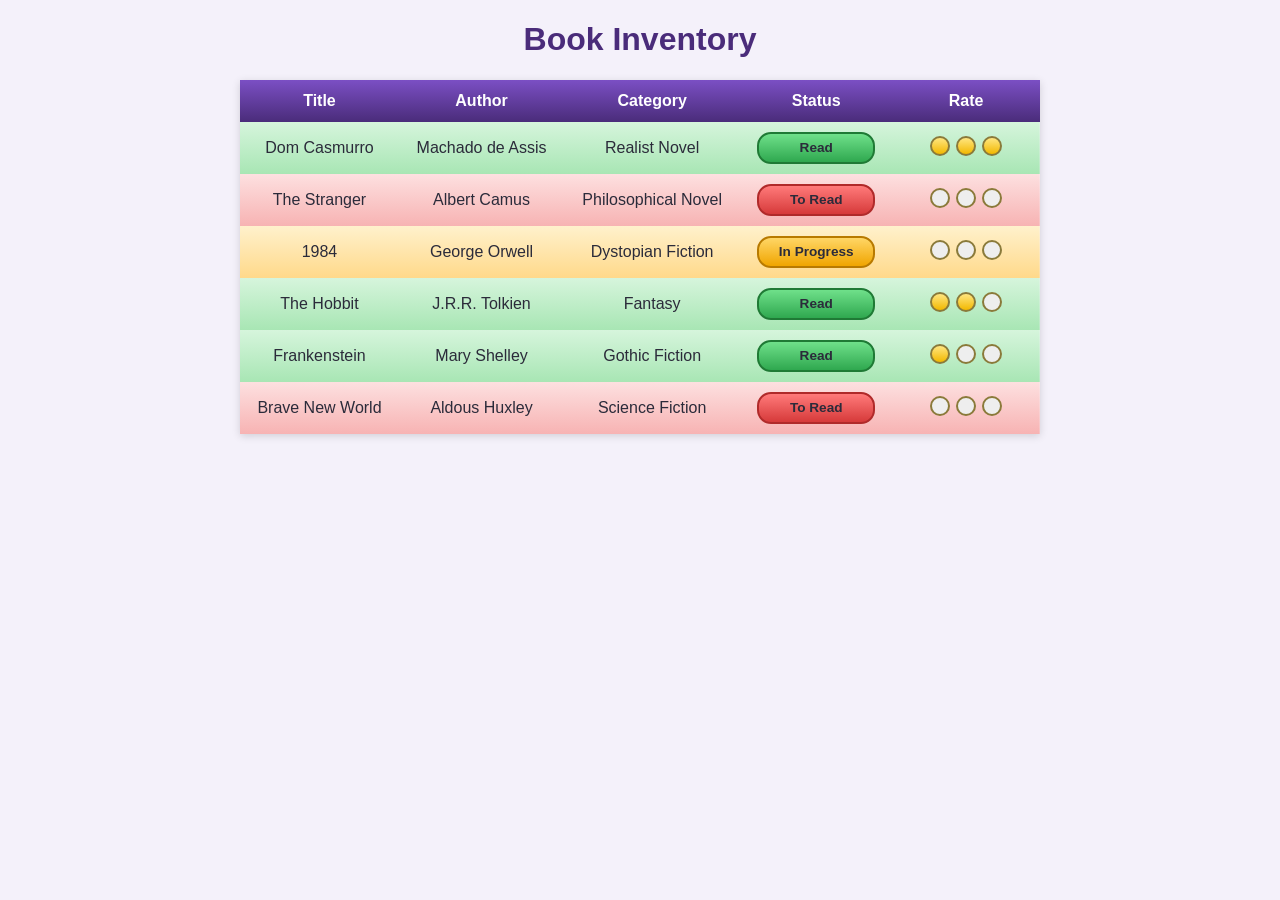
<file: 01-responsive-web-design/CSS/book-inventory-app/index.html>
<!DOCTYPE html>
<html lang="en">
  <head>
    <meta charset="UTF-8" />
    <meta name="viewport" content="width=device-width, initial-scale=1.0" />
    <title>Book Inventory</title>
    <link rel="stylesheet" href="styles.css" />
  </head>
  <body>
    <h1>Book Inventory</h1>
    <table>
      <thead>
        <tr>
          <th>Title</th>
          <th>Author</th>
          <th>Category</th>
          <th>Status</th>
          <th>Rate</th>
        </tr>
      </thead>
      <tbody>
        <tr class="read">
          <td>Dom Casmurro</td>
          <td>Machado de Assis</td>
          <td>Realist Novel</td>
          <td><span class="status">Read</span></td>
          <td>
            <span class="rate three">
              <span></span><span></span><span></span>
            </span>
          </td>
        </tr>
        <tr class="to-read">
          <td>The Stranger</td>
          <td>Albert Camus</td>
          <td>Philosophical Novel</td>
          <td><span class="status">To Read</span></td>
          <td>
            <span class="rate">
              <span></span><span></span><span></span>
            </span>
          </td>
        </tr>
        <tr class="in-progress">
          <td>1984</td>
          <td>George Orwell</td>
          <td>Dystopian Fiction</td>
          <td><span class="status">In Progress</span></td>
          <td>
            <span class="rate">
              <span></span><span></span><span></span>
            </span>
          </td>
        </tr>
        <tr class="read">
          <td>The Hobbit</td>
          <td>J.R.R. Tolkien</td>
          <td>Fantasy</td>
          <td><span class="status">Read</span></td>
          <td>
            <span class="rate two">
              <span></span><span></span><span></span>
            </span>
          </td>
        </tr>
        <tr class="read">
          <td>Frankenstein</td>
          <td>Mary Shelley</td>
          <td>Gothic Fiction</td>
          <td><span class="status">Read</span></td>
          <td>
            <span class="rate one">
              <span></span><span></span><span></span>
            </span>
          </td>
        </tr>
        <tr class="to-read">
          <td>Brave New World</td>
          <td>Aldous Huxley</td>
          <td>Science Fiction</td>
          <td><span class="status">To Read</span></td>
          <td>
            <span class="rate">
              <span></span><span></span><span></span>
            </span>
          </td>
        </tr>
      </tbody>
    </table>
  </body>
</html>
</file>
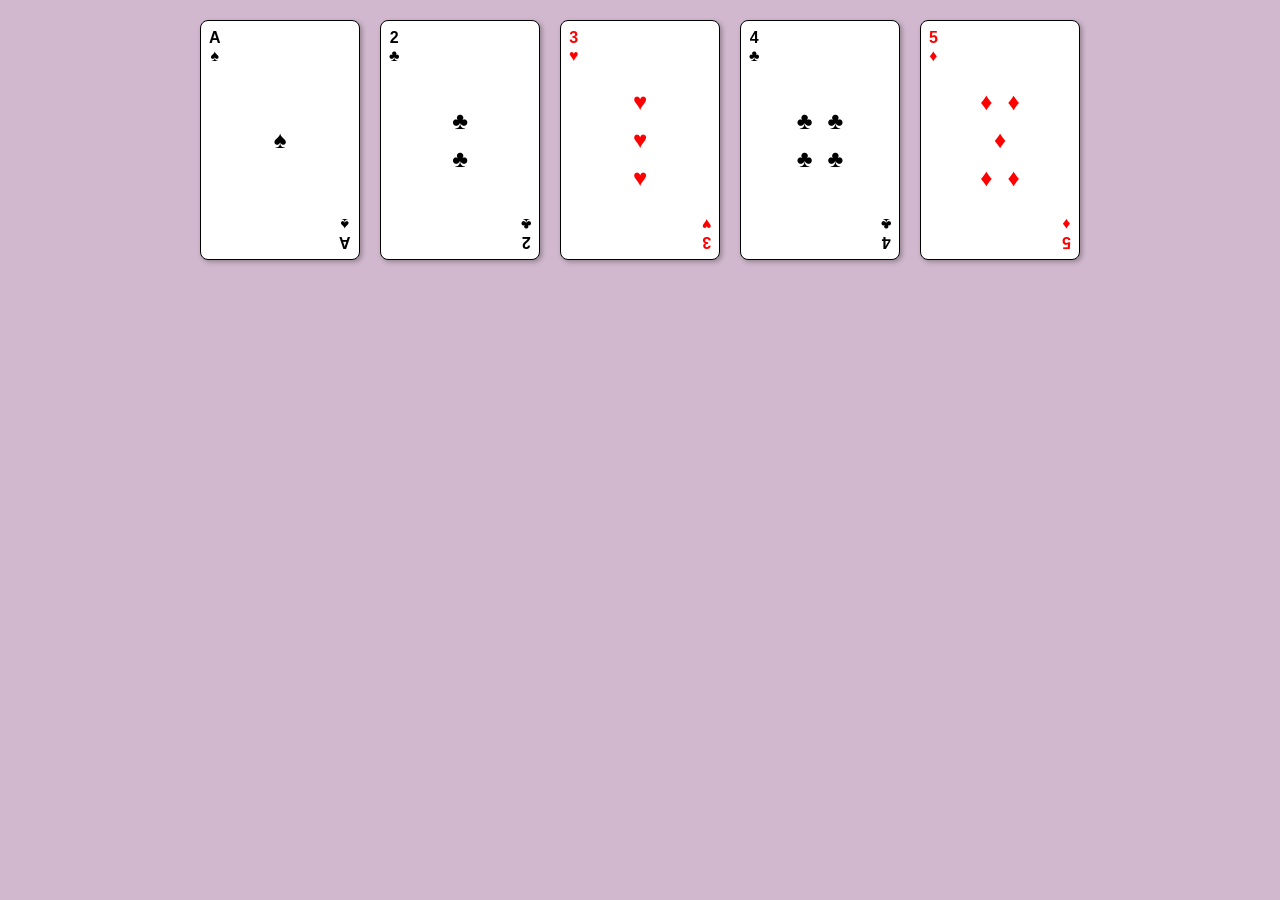
<file: 01-responsive-web-design/CSS/page-of-playing-cards/index.html>
<!DOCTYPE html>
<html lang="en">

<head>
  <meta charset="UTF-8">
  <meta name="viewport" content="width=device-width, initial-scale=1.0">
  <title>Playing Cards</title>
  <link rel="stylesheet" href="styles.css">
</head>

<body>
  <main id="playing-cards">

    <div class="card black">
      <div class="left">
        <span>A</span>
        <span>♠</span>
      </div>
      <div class="middle">
        <span>♠</span>
      </div>
      <div class="right">
        <span>A</span>
        <span>♠</span>
      </div>
    </div>

    <div class="card black">
      <div class="left">
        <span>2</span>
        <span>♣</span>
      </div>
      <div class="middle">
        <span>♣</span>
        <span>♣</span>
      </div>
      <div class="right">
        <span>2</span>
        <span>♣</span>
      </div>
    </div>


    <div class="card red">
      <div class="left">
        <span>3</span>
        <span>♥</span>
      </div>
      <div class="middle">
        <span>♥</span>
        <span>♥</span>
        <span>♥</span>
      </div>
      <div class="right">
        <span>3</span>
        <span>♥</span>
      </div>
    </div>

 
    <div class="card black">
      <div class="left">
        <span>4</span>
        <span>♣</span>
      </div>
      <div class="middle">
        <div class="row">
          <span>♣</span>
          <span>♣</span>
        </div>
        <div class="row">
          <span>♣</span>
          <span>♣</span>
        </div>
      </div>
      <div class="right">
        <span>4</span>
        <span>♣</span>
      </div>
    </div>

    <!-- Carta 5: 5 de Ouros (5 ♦) -->
    <div class="card red">
      <div class="left">
        <span>5</span>
        <span>♦</span>
      </div>
      <div class="middle">
        <div class="row">
          <span>♦</span>
          <span>♦</span>
        </div>
        <div class="row center-symbol">
          <span>♦</span>
        </div>
        <div class="row">
          <span>♦</span>
          <span>♦</span>
        </div>
      </div>
      <div class="right">
        <span>5</span>
        <span>♦</span>
      </div>
    </div>

  </main>
</body>

</html>
</file>
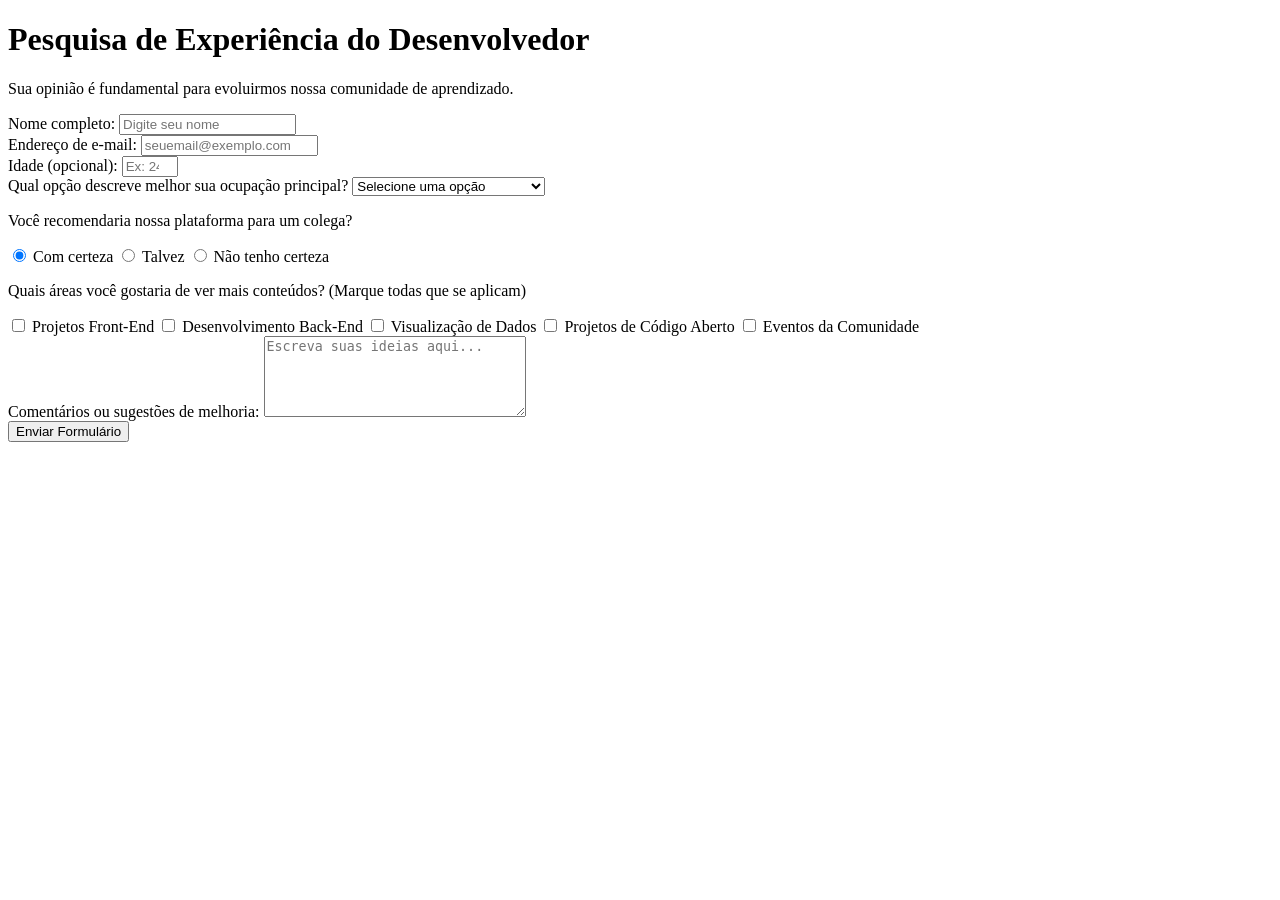
<file: 01-responsive-web-design/HTML/build-a-survey-form/index.html>
<!DOCTYPE html>
<html lang="pt-BR">

<head>
  <meta charset="UTF-8">
  <meta name="viewport" content="width=device-width, initial-scale=1.0">
  <title>Pesquisa de Satisfação - Comunidade Tech</title>
</head>

<body>

  <h1 id="title">Pesquisa de Experiência do Desenvolvedor</h1>

  <p id="description">Sua opinião é fundamental para evoluirmos nossa comunidade de aprendizado.</p>

  <form id="survey-form">

    <div>
      <label id="name-label" for="name">Nome completo:</label>
      <input type="text" id="name" name="name" placeholder="Digite seu nome" required>
    </div>

    <div>
      <label id="email-label" for="email">Endereço de e-mail:</label>
      <input type="email" id="email" name="email" placeholder="seuemail@exemplo.com" required>
    </div>

    <div>
      <label id="number-label" for="number">Idade (opcional):</label>
      <input type="number" id="number" name="age" min="13" max="120" placeholder="Ex: 24">
    </div>

    <div>
      <label for="dropdown">Qual opção descreve melhor sua ocupação principal?</label>
      <select id="dropdown" name="role">
        <option value="" disabled selected>Selecione uma opção</option>
        <option value="student">Estudante</option>
        <option value="full-time-job">Trabalho em tempo integral</option>
        <option value="full-time-learner">Estudante em tempo integral</option>
        <option value="prefer-not-to-say">Prefiro não responder</option>
        <option value="other">Outro</option>
      </select>
    </div>

    <div>
      <p>Você recomendaria nossa plataforma para um colega?</p>
      <label>
        <input type="radio" name="recommendation" value="definitely" checked> Com certeza
      </label>
      <label>
        <input type="radio" name="recommendation" value="maybe"> Talvez
      </label>
      <label>
        <input type="radio" name="recommendation" value="not-sure"> Não tenho certeza
      </label>
    </div>


    <div>
      <p>Quais áreas você gostaria de ver mais conteúdos? (Marque todas que se aplicam)</p>
      <label>
        <input type="checkbox" name="topics" value="frontend"> Projetos Front-End
      </label>
      <label>
        <input type="checkbox" name="topics" value="backend"> Desenvolvimento Back-End
      </label>
      <label>
        <input type="checkbox" name="topics" value="data-vis"> Visualização de Dados
      </label>
      <label>
        <input type="checkbox" name="topics" value="open-source"> Projetos de Código Aberto
      </label>
      <label>
        <input type="checkbox" name="topics" value="community"> Eventos da Comunidade
      </label>
    </div>


    <div>
      <label for="comments">Comentários ou sugestões de melhoria:</label>
      <textarea id="comments" name="comments" rows="5" cols="30" placeholder="Escreva suas ideias aqui..."></textarea>
    </div>

    <div>
      <button type="submit" id="submit">Enviar Formulário</button>
    </div>

  </form>

</body>

</html>
</file>
<file: 01-responsive-web-design/CSS/book-inventory-app/styles.css>
body {
  font-family: Verdana, Geneva, sans-serif;
  background-color: #f4f1fa;
  color: #2b2b3a;
  margin: 20px;
}

h1 {
  text-align: center;
  color: #4a2c7a;
}

table {
  width: 100%;
  max-width: 800px;
  margin: 0 auto;
  border-collapse: collapse;
  box-shadow: 0 2px 8px rgba(0, 0, 0, 0.15);
}

th {
  padding: 12px;
  color: #ffffff;
  background-image: linear-gradient(#7b4fc4, #4a2c7a);
}

td {
  padding: 10px;
  text-align: center;
}

tr[class="read"] {
  background-image: linear-gradient(#d6f5dc, #a8e6b4);
}

tr[class="to-read"] {
  background-image: linear-gradient(#fde0e0, #f7b3b3);
}

tr[class="in-progress"] {
  background-image: linear-gradient(#fff1cc, #ffd98a);
}

span {
  display: inline-block;
}

tr[class="to-read"] span[class="status"] {
  border: 2px solid #b02a2a;
  background-image: linear-gradient(#ff7a7a, #d63a3a);
}

tr[class="read"] span[class="status"] {
  border: 2px solid #1f7a35;
  background-image: linear-gradient(#6fe08a, #2fa84f);
}

tr[class="in-progress"] span[class="status"] {
  border: 2px solid #b87a00;
  background-image: linear-gradient(#ffd666, #f0a500);
}

span[class="status"], span[class^="rate"] {
  height: 24px;
  width: 110px;
  padding: 2px;
  border-radius: 14px;
  line-height: 24px;
  font-size: 0.85rem;
  font-weight: bold;
}

span[class^="rate"], span[class="status"] {
  height: 24px;
  width: 110px;
  padding: 2px;
}

span[class^="rate"] > span {
  border: 2px solid #8a7a3a;
  border-radius: 50%;
  margin: 0 3px;
  height: 16px;
  width: 16px;
  padding: 0;
  background-color: #eeeeee;
}

span[class~="one"] span:first-child {
  background-image: linear-gradient(#ffe680, #f2b800);
}

span[class~="one"] > span:first-child {
  background-image: linear-gradient(#ffe680, #f2b800);
}

span[class~="one"] :first-child {
  background-image: linear-gradient(#ffe680, #f2b800);
}

span[class~="one"] > :first-child {
  background-image: linear-gradient(#ffe680, #f2b800);
}

span[class~="one"] span:nth-child(1) {
  background-image: linear-gradient(#ffe680, #f2b800);
}

span[class~="one"] span:first-of-type {
  background-image: linear-gradient(#ffe680, #f2b800);
}

span[class~="two"] span:nth-child(-n + 2) {
  background-image: linear-gradient(#ffe680, #f2b800);
}

span[class~="two"] > span:nth-child(-n + 2) {
  background-image: linear-gradient(#ffe680, #f2b800);
}

span[class*="two"] span:nth-child(-n + 2) {
  background-image: linear-gradient(#ffe680, #f2b800);
}

span[class~="three"] span {
  background-image: linear-gradient(#ffe680, #f2b800);
}

span[class~="three"] > span {
  background-image: linear-gradient(#ffe680, #f2b800);
}

span[class*="three"] span {
  background-image: linear-gradient(#ffe680, #f2b800);
}
</file>
<file: 01-responsive-web-design/CSS/page-of-playing-cards/styles.css>
body {
  background-color: #d1b8ce;
  font-family: Arial, sans-serif;
  margin: 20px;
}

#playing-cards {
  display: flex;
  justify-content: center;
  flex-wrap: wrap;
  gap: 20px;
}

.card {
  display: flex;
  justify-content: space-between;
  width: 160px;
  height: 240px;
  background-color: white;
  border: 1px solid black;
  border-radius: 8px;
  padding: 8px;
  box-shadow: 2px 2px 5px rgba(0, 0, 0, 0.3);
  box-sizing: border-box;
}

.card.black {
  color: black;
}

.card.red {
  color: red;
}

.left {
  align-self: flex-start;
  display: flex;
  flex-direction: column;
  align-items: center;
  font-weight: bold;
}

.middle {
  align-self: center;
  display: flex;
  flex-direction: column;
  align-items: center;
  justify-content: center;
  font-size: 24px;
  height: 100%;
  gap: 10px;
}

.right {
  align-self: flex-end;
  display: flex;
  flex-direction: column;
  align-items: center;
  font-weight: bold;
  transform: rotate(180deg);
}

.middle .row {
  display: flex;
  gap: 15px;
}

.middle .center-symbol {
  justify-content: center;
}
</file>
